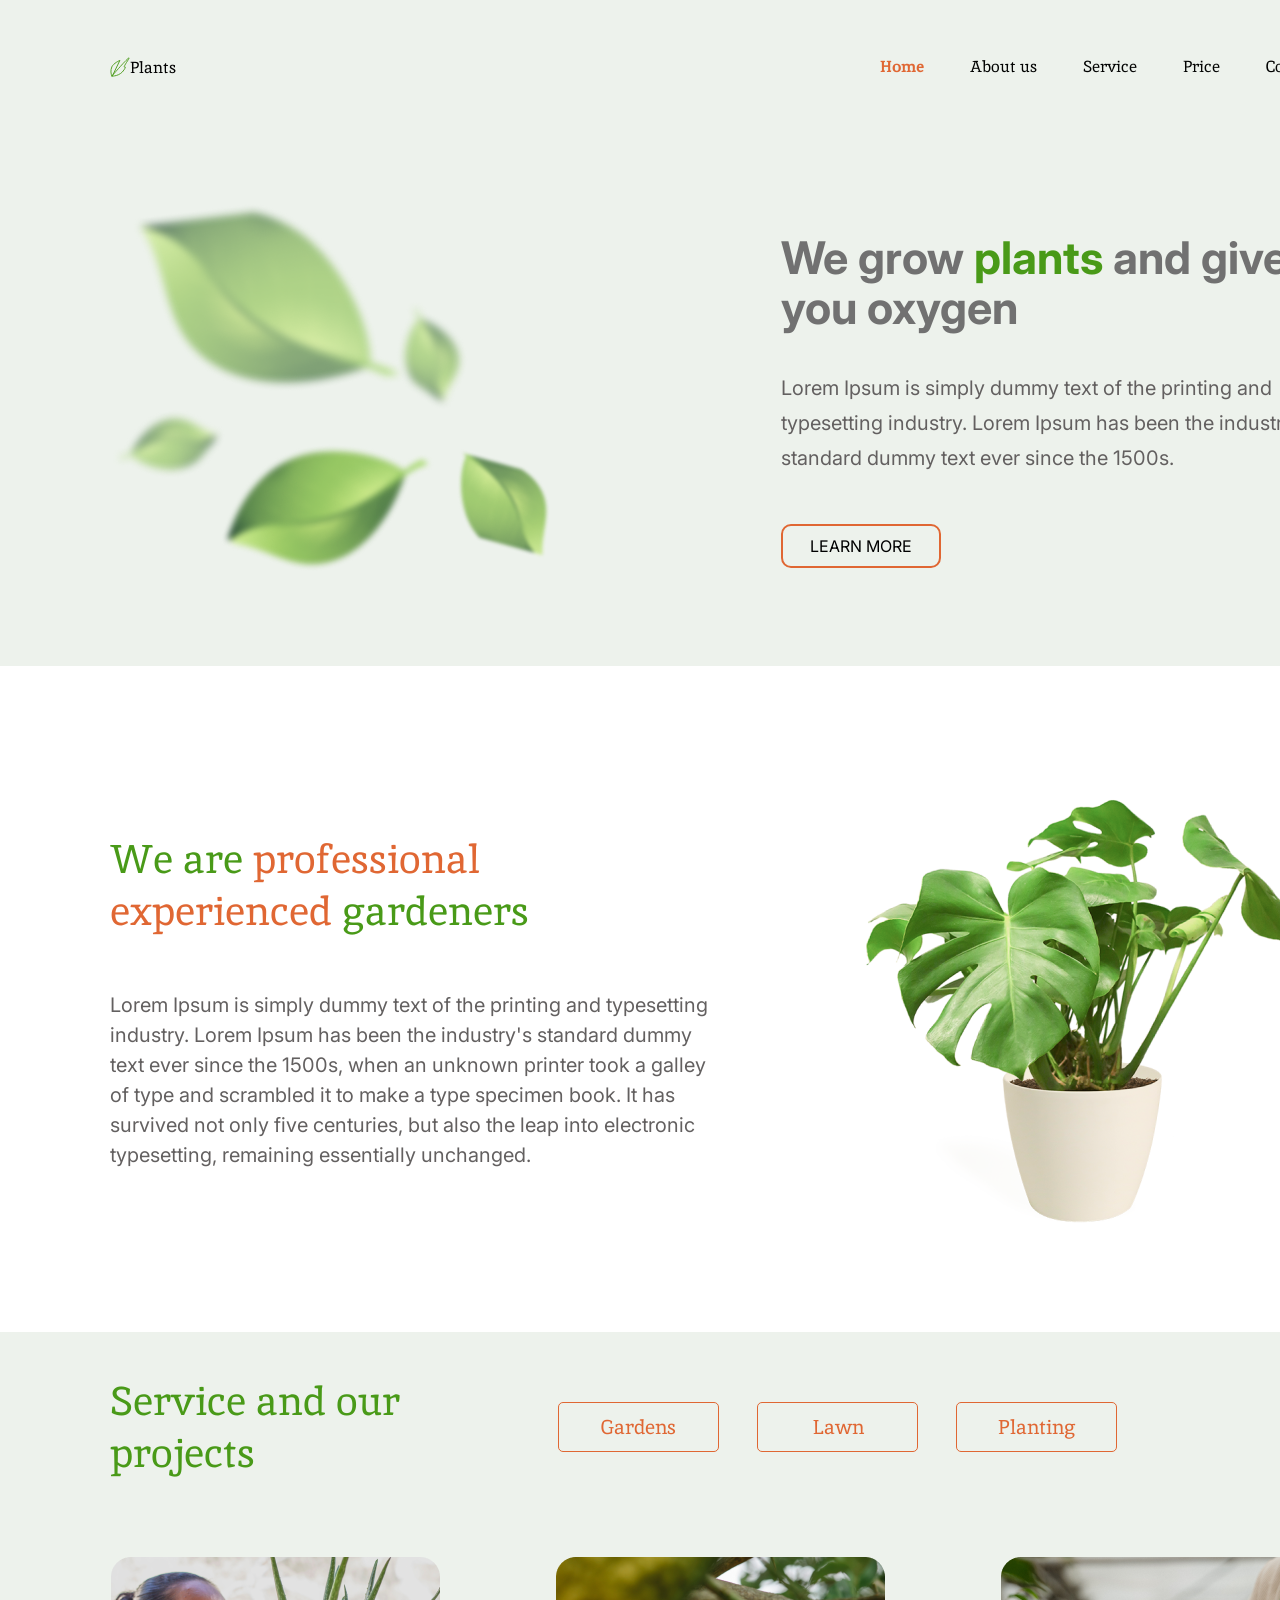
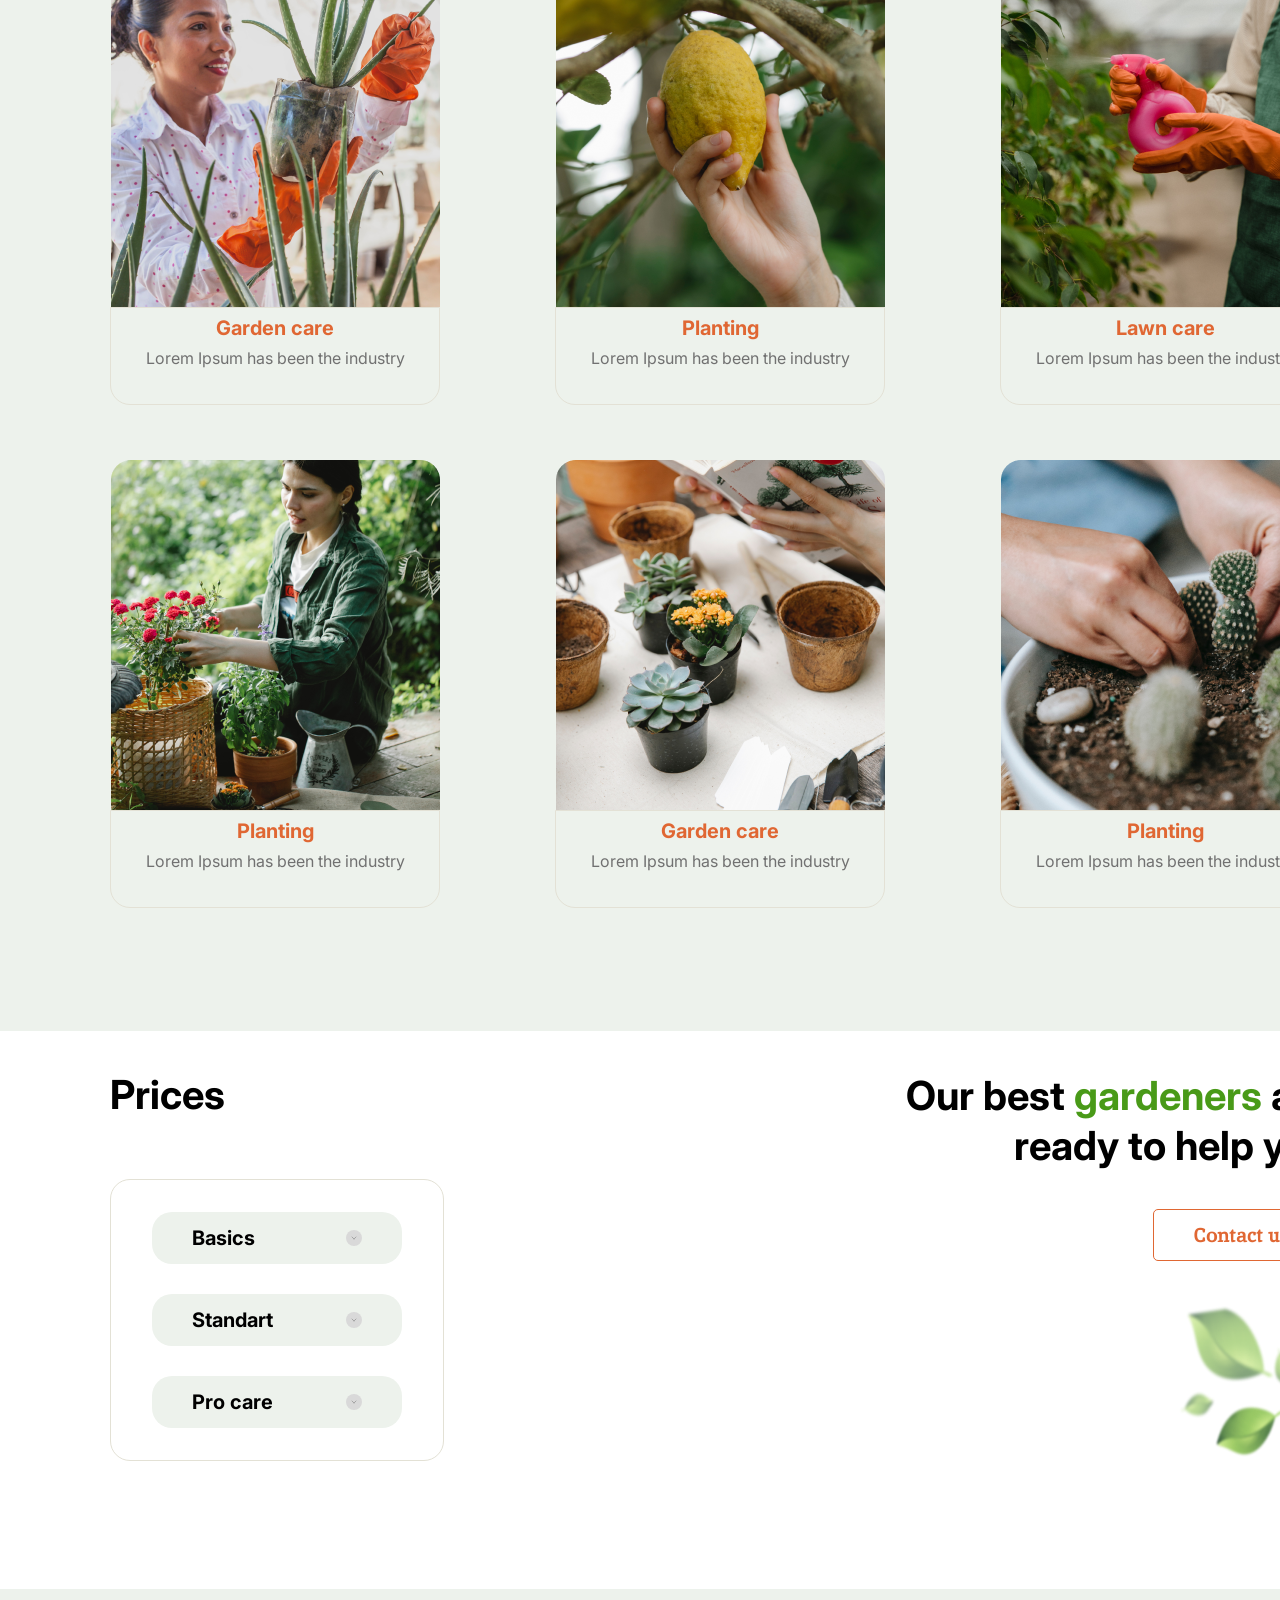
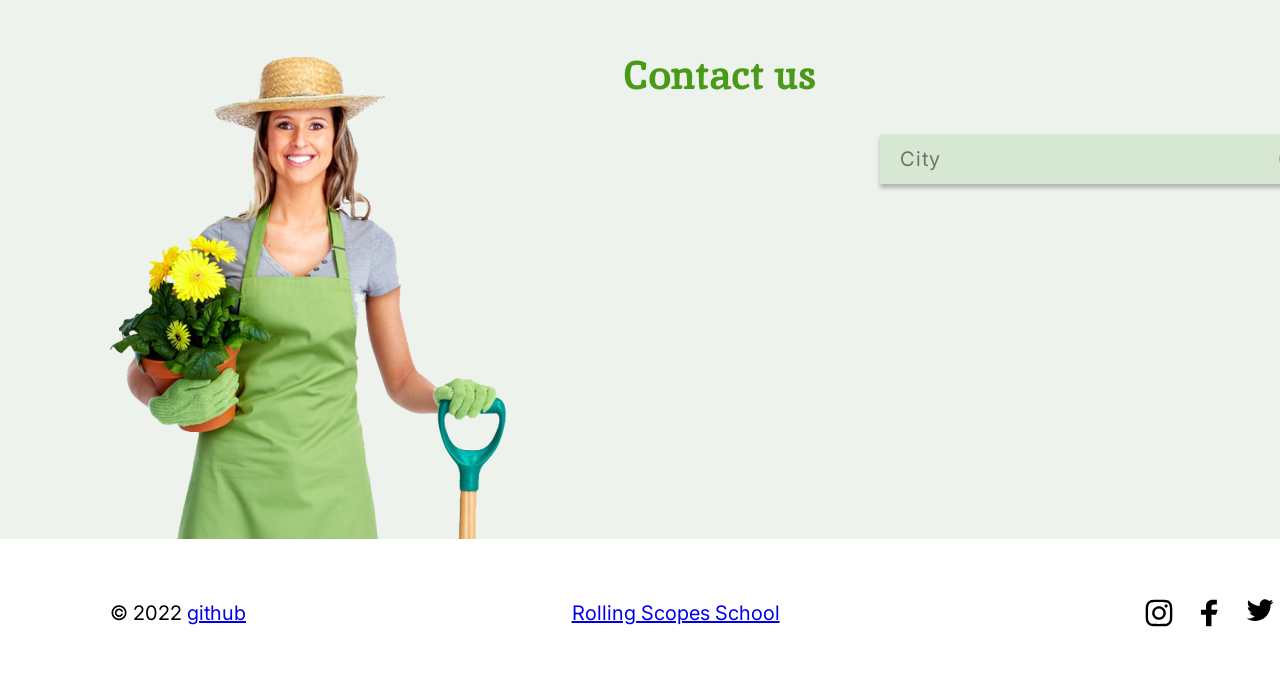
<file: plants/plants/index.html>
<!DOCTYPE html>
<html lang="en">
<head>
    <meta charset="UTF-8">
    <meta http-equiv="X-UA-Compatible" content="IE=edge">
    <meta name="viewport" content="width=device-width, initial-scale=1.0">
    <link rel="stylesheet" href="style.css">
    <link rel="preconnect" href="https://fonts.googleapis.com"><link rel="preconnect" href="https://fonts.gstatic.com" crossorigin><link href="https://fonts.googleapis.com/css2?family=Inika:wght@400;700&family=Inter:wght@400;700&display=swap" rel="stylesheet">    
    <title>Plants#1 Aleksei Falchuk</title>
    <link rel="apple-touch-icon" sizes="57x57" href="./src/icons/favicon">
    <link rel="apple-touch-icon" sizes="60x60" href="./src/icons/favicon">
    <link rel="apple-touch-icon" sizes="72x72" href="./src/icons/favicon">
    <link rel="apple-touch-icon" sizes="76x76" href="./src/icons/favicon">
    <link rel="apple-touch-icon" sizes="114x114" href="./src/icons/favicon">
    <link rel="apple-touch-icon" sizes="120x120" href="./src/icons/favicon">
    <link rel="apple-touch-icon" sizes="144x144" href="./src/icons/favicon">
    <link rel="apple-touch-icon" sizes="152x152" href="./src/icons/favicon">
    <link rel="apple-touch-icon" sizes="180x180" href="./src/icons/favicon">
    <link rel="icon" type="image/png" sizes="192x192"  href="./src/icons/favicon">
    <link rel="icon" type="image/png" sizes="32x32" href="./src/icons/favicon">
    <link rel="icon" type="image/png" sizes="96x96" href="./src/icons/favicon">
    <link rel="icon" type="image/png" sizes="16x16" href="./src/icons/favicon">
    <link rel="manifest" href="./src/icons/favicon">
    <meta name="msapplication-TileColor" content="#ffffff">
    <meta name="msapplication-TileImage" content="./src/icons/favicon">
    <meta name="theme-color" content="#ffffff">


    
</head>


<body>

    <header class="header">
        <div class="container">
            <div class="first">
                <img class="logo" src="./src/img/logo_vector.svg" alt="Logo plants">
                <p class="text-logo-left">Plants</p>
            </div>
            <nav>
                <ul class="list-item">
                    <li><a class="top-link link-home" href="#welcome">Home</a></li>
                    <li><a class="top-link" href="#about">About us</a></li>
                    <li><a class="top-link" href="#service">Service</a></li>
                    <li><a class="top-link" href="#prices">Price</a></li>
                    <li><a class="top-link" href="#contacts">Contacts</a></li>
                </ul>
            </nav>
        </div>
    </header>

    <main class="main">

        <!-- Section Welcome -->
        <section class="section-welcome" id="welcome">
            <div class="content-welcome">
                <div class="welcome-text">
                    <h1>We grow <span>plants</span> and give you oxygen</h1>
                    <p>Lorem Ipsum is simply dummy text of the printing and typesetting industry. Lorem Ipsum has been the industry's standard dummy text ever since the 1500s.</p>
                    <button class="button">LEARN MORE</button>
                </div>
            </div>
        </section>

        
        <!-- Section About -->
        <section class="section-about" id="about">
            <div class="content-about">
                <div class="about-text">
                    <h2 class="title-section-about">We are <span class="professional-experienced">professional <br> experienced</span> gardeners</h2>
                    <p class="text-section-about">Lorem Ipsum is simply dummy text of the printing and typesetting industry. Lorem Ipsum has been the industry's standard dummy text ever since the 1500s, when an unknown printer took a galley of type and scrambled it to make a type specimen book. It has survived not only five centuries, but also the leap into electronic typesetting, remaining essentially unchanged.</p>
                </div>
                <img src="./src/img/houseplant 1.png" alt="Picture section about">
            </div>
        </section>
        

        <!-- Section Service -->
        <section class="section-service" id="service">
            <div class="column-section-service">
                <div class="content-service">
                    <h2 class="title-section-service">Service and our<br>projects</h2>
                    <div class="group-buttons-service">
                        <button class="button-service">Gardens</button>
                        <button class="button-service">Lawn</button>
                        <button class="button-service">Planting</button>
                    </div>
                </div>           
                <div class="pictures-text-service">
                    <div class="pictures">
                        <img src="./src/img/picture-1.png" alt="picture-1">
                        <div class="block-under-pictures">
                            <h3 class="titles-under-pictures">Garden care</h3>
                            <p class="text-under-pictures">Lorem Ipsum has been the industry</p>
                        </div>
                    </div>
                    <div class="pictures">
                        <img src="./src/img/picture-6.png" alt="picture-2">
                        <div class="block-under-pictures">
                            <h3 class="titles-under-pictures">Planting</h3>
                            <p class="text-under-pictures">Lorem Ipsum has been the industry</p>
                        </div>
                    </div>
                    <div class="pictures">
                        <img src="./src/img/picture-5.png" alt="picture-3">
                        <div class="block-under-pictures">
                            <h3 class="titles-under-pictures">Lawn care</h3>
                            <p class="text-under-pictures">Lorem Ipsum has been the industry</p>
                        </div>
                    </div>
                    <div class="pictures">
                        <img src="./src/img/picture-3.png" alt="picture-4">
                        <div class="block-under-pictures">
                            <h3 class="titles-under-pictures">Planting</h3>
                            <p class="text-under-pictures">Lorem Ipsum has been the industry</p>
                        </div>
                    </div>
                    <div class="pictures">
                        <img src="./src/img/picture-4.png" alt="picture-5">
                        <div class="block-under-pictures">
                            <h3 class="titles-under-pictures">Garden care</h3>
                            <p class="text-under-pictures">Lorem Ipsum has been the industry</p>
                        </div>
                    </div>
                    <div class="pictures">
                        <img src="./src/img/picture-2.png" alt="picture-6">
                        <div class="block-under-pictures">
                            <h3 class="titles-under-pictures">Planting</h3>
                            <p class="text-under-pictures">Lorem Ipsum has been the industry</p>
                        </div>
                    </div>

                </div>
            </div>
        </section>


        <!-- Section Prices -->

        <section class="section-prices" id="prices">
            <div class="row-section-prices">
                <div class="left-column-prices">
                    <h2 class="title-section-prices">Prices</h2>
                    <div class="left-table-prices">
                        <div class="price">
                            <div class="title">Basics</div>
                            <svg xmlns="http://www.w3.org/2000/svg" width="16" height="17" fill="none" viewBox="0 0 16 17">
                                <circle cx="8" cy="8.006" r="8" fill="#D9D9D9" />
                                <path stroke="#717171" stroke-linecap="round" stroke-width=".5" d="m8 9.007-2-2m2 1.999 2-2" />
                            </svg>
                        </div>
                        <div class="price">
                            <div class="title">Standart</div> <svg xmlns="http://www.w3.org/2000/svg" width="16" height="17" fill="none"
                                viewBox="0 0 16 17">
                                <circle cx="8" cy="8.006" r="8" fill="#D9D9D9" />
                                <path stroke="#717171" stroke-linecap="round" stroke-width=".5" d="m8 9.007-2-2m2 1.999 2-2" />
                            </svg>
                        </div>
                        <div class="price">
                            <div class="title">Pro care</div> <svg xmlns="http://www.w3.org/2000/svg" width="16" height="17" fill="none"
                                viewBox="0 0 16 17">
                                <circle cx="8" cy="8.006" r="8" fill="#D9D9D9" />
                                <path stroke="#717171" stroke-linecap="round" stroke-width=".5" d="m8 9.007-2-2m2 1.999 2-2" />
                            </svg>
                        </div>
                    </div>
                </div>
                <div class="right-column-text">
                    <h3 class="text-right-column-prices">Our best <span class="gardeners">gardeners</span> are <br> ready to help you</h3>
                    <button class="button-contact">Contact us</button>
                    <img class="small-leafs-picture-prices" src="./src/img/leafs.png" alt="Leafs">
                </div>
            </div>
        </section>

        <!-- Section Contacts -->

        <section class="section-contacts" id="contacts">
            <div class="content-contacts">
                <h2 class="title-section-contacts">Contact us</h2>
                <div class="column-content">
                    <div class="citys">
                        <div class="city">City</div><svg xmlns="http://www.w3.org/2000/svg" width="16" height="16" fill="none" viewBox="0 0 16 16">
                            <circle cx="8" cy="8" r="8" fill="#AEA1A1" />
                            <path stroke="#fff" stroke-linecap="round" stroke-width=".5" d="M8 9 6 7m2 2 2-2" />
                        </svg>
                    </div>
                </div>
            </div>
        </section>
            
    </main>


<!-- Section Footer -->

    <footer class="footer">
        <div class="footer-content">
            <div>&#169; 2022 <a href="https://github.com/kukuruku62" target="_blank">github</a></div>
            <div><a href="https://rs.school/js-stage0/ " target="_blank">Rolling Scopes School</a>
            </div>
            <ul class="soc-icons">
                <li><a href="#" class="social-link"><img src="./src/icons/inst.svg" alt="Instagram"></a></li>
                <li><a href="#" class="social-link"><img src="./src/icons/fb.svg" alt="Facebook"></a></li>
                <li><a href="#" class="social-link"><img src="./src/icons/twitter.svg" alt="Twitter"></a></li>
                <li><a href="#" class="social-link"><img src="./src/icons/pinterest.svg" alt="Pinterest"></a></li>

            </ul>

        </div>


    </footer>
    
</body>
</html>
</file>
<file: plants/plants/style.css>
* {
	box-sizing: border-box;
}

html {
	scroll-behavior: smooth;
}


body {
	min-height: 100vh;
	margin: 0;
	padding: 0;
	font-family: 'Inika', serif;
	font-family: 'Inter', sans-serif;
}

/* .wrapper {
	max-width: 1220px;
	margin: 0 auto;
} */

.container {
	max-width: 1220px;
	margin: 0 auto;
	display: flex;
	flex-direction: row;
	align-items: center;
	justify-content: space-between;
}

.header,
.main,
.footer {
	max-width: 100%;
	min-width: 1440px;
	margin: 0 auto;
}

.header {
	background-color: #EDF2EC;
}


.first {
	display: flex;
	/* border: 3px solid rgb(30, 164, 41); */
	flex-direction: row;
	justify-content: center;
	align-items:flex-start;
	text-align: center;
	

}

.logo {
	width: 20px;
	height: 20px;
}



.list-item {
	display: flex;
	flex-direction: row;
	column-gap: 46px;
	padding: 0;
	list-style-type: none;
	margin: 42px 0;
}

.top-link {
	font-family: 'Inika';
	font-weight: 400;
	font-size: 16px;
	line-height: 50px;
	color: #010201;
	text-decoration: none;

}

.text-logo-left {
	font-family: 'Inika';
	color: #000000;
	font-weight: 400;
	line-height: 21px;
	font-size: 16px;
	margin: 0;
	

}

.link-home {
	color: #e06733;
	font-family: 'Inika';
	font-weight: bold;
	line-height: 50px;
}

.section-welcome {
	background-color: #EDF2EC;
}
.content-welcome {
	max-width: 1220px;
	margin: 0 auto;
	display: flex;
	flex-direction: row;
	justify-content: flex-end;
	align-items: center;
	background: url(./src/img/leafs.png)
	no-repeat left center;
	
}

h1 {
	font-family: 'Inter';
	font-weight: 700;
	color: #717171;
	font-size: 45px;
	line-height: 50px;
	

}

span {
	color: #499A18;
	font-family: 'Inter';
	font-weight: 700;
	font-size: 45px;
	line-height: 50px;
}

.welcome-text {
	margin: 62px 0;
	max-width: 549px;
	display: flex;
	flex-direction: column;
	
	/* justify-content: space-between; */

}

p {
	font-family: 'Inter';
	font-weight: 400;
	line-height: 35px;
	font-size: 20px;
	color: #636060;
	margin: 0 0 48px 0;

}

.button {
	display: flex;
	align-items: center;
	text-align: center;
	width: fit-content;
	border: 2px solid #e06733;
	border-radius: 10px;
	height: 44px;
	padding: 14px 27px;
	font-family: 'Inter';
	font-size: 16px;
	color: #000000;
	line-height: 20px;
	font-weight: 400;
	font-style: normal;
    background: none;
	margin-bottom: 36px;
	
}

.button {
	background: #EDF2EC;
	color: #000000;
	cursor: pointer;
  }

.button:hover {
	background: #e06733;
	color: #FFFFFF;
	transition: 0.5s;
}


/* button {
	cursor: pointer; 
} */
/* !!!!Проверить баттон!!!! */
.section-about {
	background-color: #FFFFFF;
}

.content-about {
	max-width: 1220px;
	margin: 0 auto;
	display: flex;
	flex-direction: row;
	justify-content: space-between;
	padding: 93px 0 94px;
}

.about-text {
	display: flex;
	flex-direction: column;
	justify-content: space-around;
	align-items:flex-start;
	/* text-align: start; */
	max-width: 605px;
}

.title-section-about {
	font-family: 'Inika';
	font-size: 40px;
	line-height: 52px;
	font-weight: 400;
	font-style: normal;
	color: #499A18;
	margin: 55px 0 14px;
}

.professional-experienced {
	color: #E06733;
	font-family: 'Inika';
	font-size: 40px;
	line-height: 52px;
	font-weight: 400;
}

.text-section-about {
	color: #636060;
	font-family: 'Inter';
	font-size: 20px;
	line-height: 30px;
	font-weight: 400;
}

.section-service {
	background-color: #EDF2EC;
	padding: 10px 0 123px;
}

.content-service {
	display: flex;
	justify-content: flex-start;
	flex-direction: row;
	align-items: center;
	column-gap: 158px;
	margin: 0 0 45px;
}

.title-section-service {
	font-family: 'Inika';
	font-size: 40px;
	line-height: 52px;
	font-weight: 400;
	font-style: normal;
	color: #499A18;
}

.group-buttons-service {
	display: inline-flex;
	column-gap: 38px;
}

.button-service {
	font-family: 'Inika';
	font-weight: 400;
	font-size: 20px;
	line-height: 26px;
	color: #e06733;
	border-radius: 5px;
	border: 1px solid #E06733;
	height: 50px;
	width: 161px;
	background-color: #EDF2EC;
}

.button-service:hover {
	background: #e06733;
	color: #FFFFFF;
	transition: 0.5s;
}

.column-section-service {
	max-width: 1220px;
	margin: 0 auto;
	display: flex;
	flex-direction: column;
}

.pictures-text-service {
	display: flex;
	flex-wrap:wrap;
	justify-content:space-between;
	row-gap: 55px;
}

.pictures {
	display: flex;
	flex-direction: column;
}

.block-under-pictures {
	border: 1px solid #E3E1D5;
	border-radius: 0px 0px 20px 20px;
	text-align: center;
	padding: 10px 30px 36px;
}

.titles-under-pictures {
	font-family: 'Inter';
	font-style: normal;
	font-weight: 700;
	font-size: 20px;
	line-height: 20px;
	color: #E06733;
	margin: 0 0 10px;
}

.text-under-pictures {
	font-family: 'Inter';
	font-style: Regular;
	font-size: 16px;
	line-height: 20px;
	color: #717171;
	margin: 0;
}

.section-prices {
	background-color: #FFFFFF;
}

.row-section-prices {
	max-width: 1220px;
	margin: 0 auto;
	display: flex;
	flex-direction: row;
	justify-content: space-between;
	align-items:flex-start;
	padding: 40px 0 115px;
}

.left-column-prices {
	display: flex;
	flex-direction: column;
}

.title-section-prices {
	font-family: 'Inter';
    font-style: normal;
    font-weight: 700;
    font-size: 40px;
    line-height: 48px;
    color: #000000;
	margin: 0;
}

.left-table-prices {
	border: 1px solid #e3e1d5;
    border-radius: 20px;
    padding: 32px 41px;
    display: flex;
    flex-direction: column;
    row-gap: 30px;
    margin: 60px 0 0 0;
}

.price {
	background: #edf2ec;
    border-radius: 20px;
    padding: 16px 40px;
    min-width: 250px;
    display: flex;
    flex-direction: row;
    justify-content: space-between;
    align-items: center;
    cursor: pointer;
}

.title {
	font-weight: 700;
    font-size: 20px;
    line-height: 20px;
    color: #000000;
}

.right-column-text {
	display: flex;
	flex-direction: column;
	align-items: flex-end;
	margin: 0;
	/* justify-content: space-around; */
}

.text-right-column-prices {
	font-family: 'Inter';
	font-size: 40px;
	font-weight: 700;
	line-height: 50px;
	text-align: right;
	margin: 0;

}

.gardeners {
	font-family: 'Inter';
	font-size: 40px;
	font-weight: 700;
	line-height: 50px;
	text-align: right;
	color: #499A18;
}

.button-contact {
	font-family: 'Inika';
    font-style: normal;
    font-weight: 700;
    font-size: 20px;
    line-height: 26px;
    color: #e06733;
    border: 1px solid #e06733;
    border-radius: 5px;
    padding: 12px 40px;
    margin: 38px 0;
    background: none;
}


.button-contact:hover {
	background: #e06733;
	color: #FFFFFF;
	transition: 0.5s;
}

.small-leafs-picture-prices {
	width: 152px;
	height: 175px;
}

.section-contacts {
	background-color: #EDF2EC;
    padding: 27px 0 0px 0;
}

.content-contacts {
	max-width: 1220px;
	margin: 0 auto;
	background: url(./src/img/contact_woman.png)
	no-repeat left bottom;
	min-height: 490px;
	text-align: center;
}

.title-section-contacts {
	font-family: Inika;
	font-size: 40px;
	font-weight: 700;
	line-height: 52px;
	color: #499A18;
	/* letter-spacing: 0em;
	text-align: left; */
}

.column-content {
	display: flex;
    flex-direction: column;
    align-items: flex-end;
}

.citys {
	font-size: 20px;
	line-height: 40px;
	letter-spacing: 0.05em;
	color: #717171;
	background: #d6e7d2;
	box-shadow: 0px 4px 4px rgba(0, 0, 0, 0.25);
	border-radius: 0px;
	min-width: 450px;
	padding: 5px 35px 5px 20px;
	display: flex;
	flex-direction: row;
	justify-content: space-between;
	align-items: center;
	cursor: pointer;
}

.citys:active {
	background: #c1e698;
	border: 1px solid #d6e7d2;
	box-shadow: none;
}

.citys svg {
	transition: transform 0.3s;
}
.citys:active svg {
	transform: rotate(180deg);
}

.footer {
	max-width: 100%;
    min-width: 1440px;
    margin: 0 auto;
}

.footer-content {
	max-width: 1220px;
    margin: 0 auto;
    font-weight: 400;
    font-size: 20px;
    line-height: 50px;
    color: #000000;
    padding: 40px 0;
    display: flex;
    flex-direction: row;
    justify-content: space-between;
    align-items: center;
}

.soc-icons {
	display: flex;
	flex-direction: row;
	column-gap: 28px;
}

.soc-icons li a {
	display: flex;
	align-items: center;
}

ul li {
    list-style: none;
}
</file>
